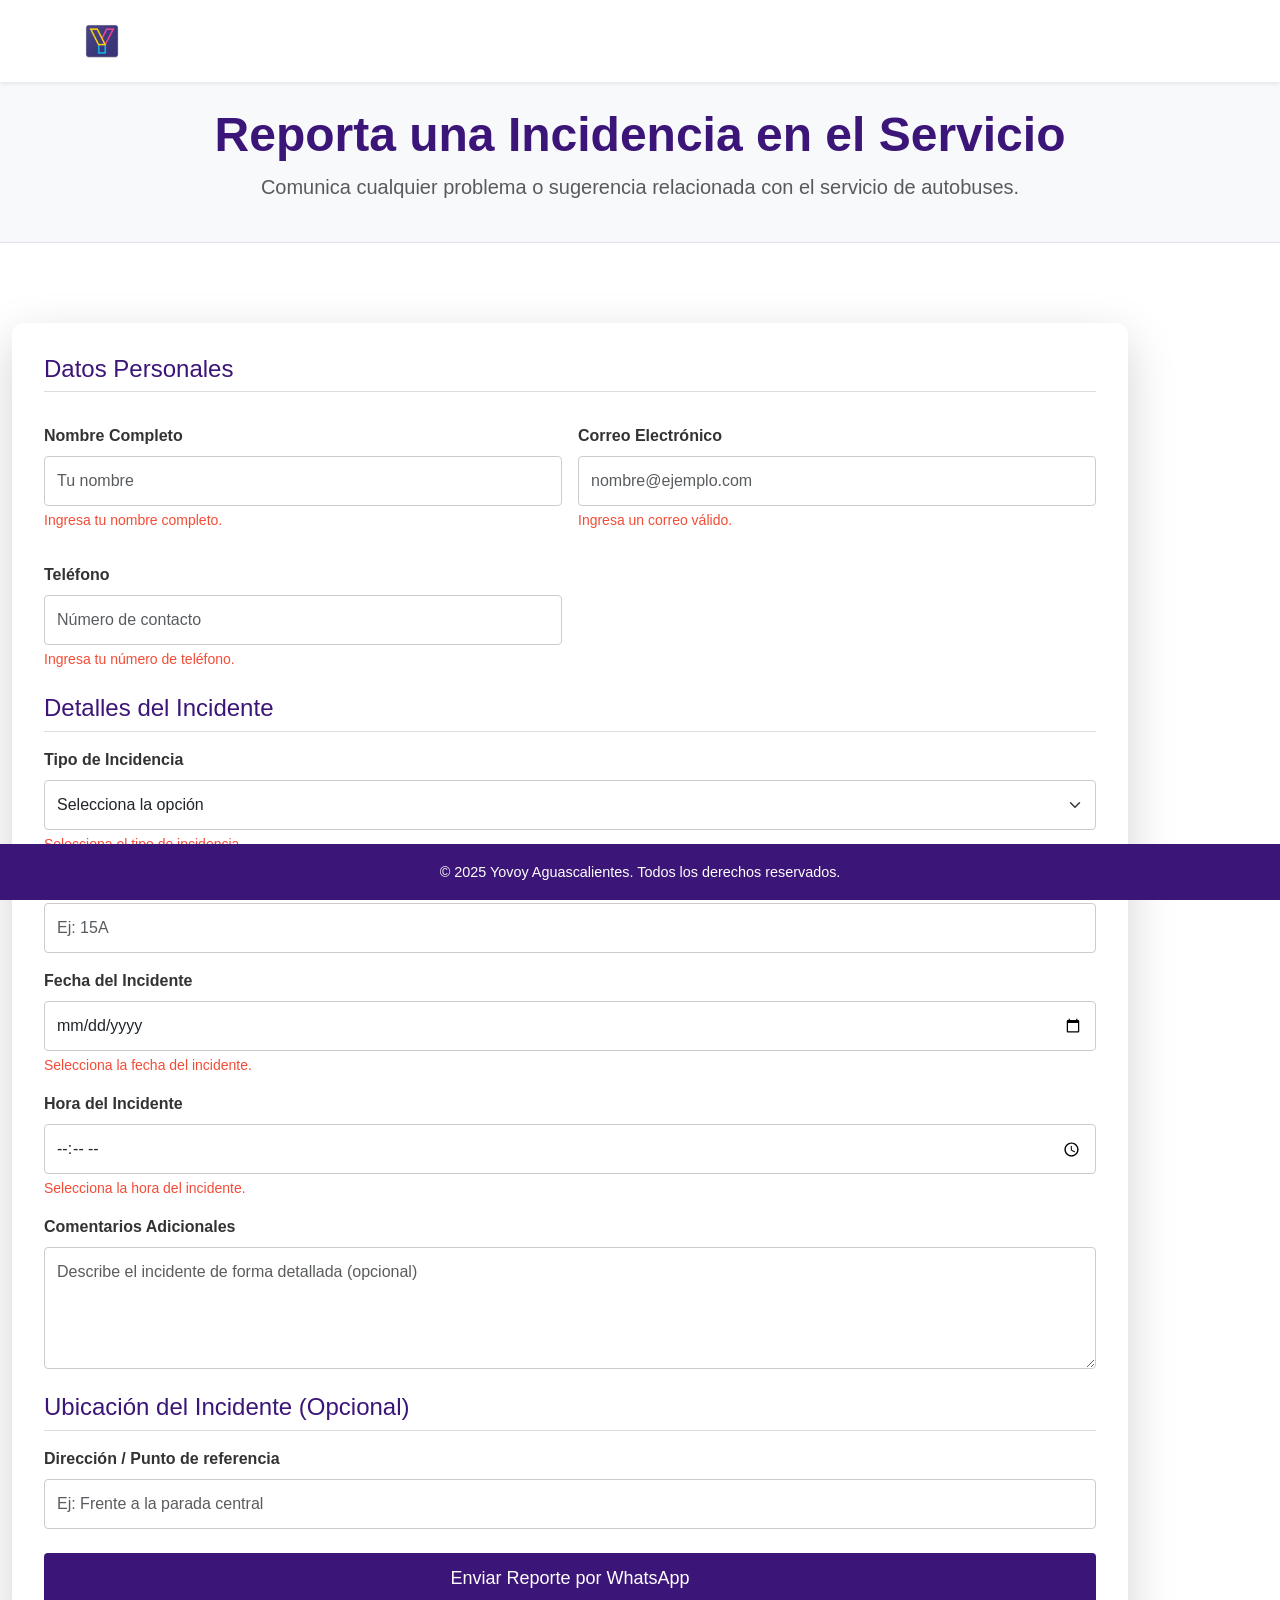
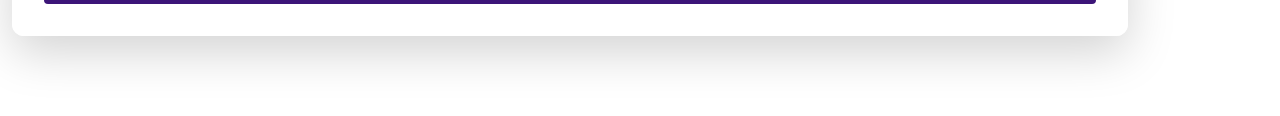
<file: report.html>
<!DOCTYPE html>
<html lang="es">

<head>
    <meta charset="UTF-8">
    <title>Reporte de Incidencias | Yovoy Aguascalientes</title>
    <meta name="viewport" content="width=device-width, initial-scale=1.0">
    <!-- Bootstrap 5 CSS -->
    <link href="https://cdn.jsdelivr.net/npm/bootstrap@5.3.0/dist/css/bootstrap.min.css" rel="stylesheet">
    <!-- Animate.css -->
    <link rel="stylesheet" href="https://cdn.jsdelivr.net/npm/animate.css@4.1.1/animate.min.css">
    <!-- Estilos personalizados para Reportes -->
    <link rel="stylesheet" href="report.css">
</head>

<body class="bg-body">

    <!-- Navbar -->
    <nav class="navbar navbar-expand-lg navbar-dark bg-yovoy shadow-sm">
        <div class="container">
            <a class="navbar-brand d-flex align-items-center" href="index.html">
                <img src="assets/logo_yovoy.png" alt="Logo Yovoy" class="logo-navbar">
                <span class="ms-2">Yovoy Aguascalientes</span>
            </a>
        </div>
    </nav>

    <!-- Header del Reporte -->
    <header class="py-4 bg-light border-bottom">
        <div class="container">
            <h1 class="text-yovoy display-5 fw-bold text-center animate__animated animate__fadeInDown">
                Reporta una Incidencia en el Servicio
            </h1>
            <p class="lead text-center text-muted animate__animated animate__fadeInUp">
                Comunica cualquier problema o sugerencia relacionada con el servicio de autobuses.
            </p>
        </div>
    </header>

    <!-- Contenedor del Formulario de Reporte -->
    <main class="container my-5">
        <div class="card shadow-lg animate__animated animate__fadeIn">
            <div class="card-body">
                <form id="reportForm" novalidate>
                    <!-- Sección de Información del Usuario -->
                    <section class="mb-4">
                        <h4 class="mb-3 text-yovoy">Datos Personales</h4>
                        <div class="row g-3">
                            <div class="col-md-6">
                                <label for="fullName" class="form-label">Nombre Completo</label>
                                <input type="text" class="form-control" id="fullName" placeholder="Tu nombre" required>
                                <div class="invalid-feedback">
                                    Ingresa tu nombre completo.
                                </div>
                            </div>
                            <div class="col-md-6">
                                <label for="email" class="form-label">Correo Electrónico</label>
                                <input type="email" class="form-control" id="email" placeholder="nombre@ejemplo.com" required>
                                <div class="invalid-feedback">
                                    Ingresa un correo válido.
                                </div>
                            </div>
                        </div>
                        <div class="row g-3 mt-2">
                            <div class="col-md-6">
                                <label for="phone" class="form-label">Teléfono</label>
                                <input type="tel" class="form-control" id="phone" placeholder="Número de contacto" required>
                                <div class="invalid-feedback">
                                    Ingresa tu número de teléfono.
                                </div>
                            </div>
                        </div>
                    </section>

                    <!-- Sección de Datos del Incidente -->
                    <section class="mb-4">
                        <h4 class="mb-3 text-yovoy">Detalles del Incidente</h4>
                        <div class="mb-3">
                            <label for="incidentType" class="form-label">Tipo de Incidencia</label>
                            <select id="incidentType" class="form-select" required>
                <option value="" disabled selected>Selecciona la opción</option>
                <option value="Retraso">Retraso en el servicio</option>
                <option value="Avería">Avería en el autobús</option>
                <option value="Higiene">Falta de higiene</option>
                <option value="Conductor">Conducta del conductor</option>
                <option value="Capacidad">Problemas de aforo</option>
                <option value="Otro">Otro</option>
              </select>
                            <div class="invalid-feedback">
                                Selecciona el tipo de incidencia.
                            </div>
                        </div>
                        <div class="mb-3">
                            <label for="busNumber" class="form-label">Número de Autobús (si aplica)</label>
                            <input type="text" class="form-control" id="busNumber" placeholder="Ej: 15A">
                        </div>
                        <div class="mb-3">
                            <label for="incidentDate" class="form-label">Fecha del Incidente</label>
                            <input type="date" class="form-control" id="incidentDate" required>
                            <div class="invalid-feedback">
                                Selecciona la fecha del incidente.
                            </div>
                        </div>
                        <div class="mb-3">
                            <label for="incidentTime" class="form-label">Hora del Incidente</label>
                            <input type="time" class="form-control" id="incidentTime" required>
                            <div class="invalid-feedback">
                                Selecciona la hora del incidente.
                            </div>
                        </div>
                        <div class="mb-3">
                            <label for="incidentMessage" class="form-label">Comentarios Adicionales</label>
                            <textarea class="form-control" id="incidentMessage" rows="4" placeholder="Describe el incidente de forma detallada (opcional)"></textarea>
                        </div>
                    </section>

                    <!-- Sección de Ubicación (opcional) -->
                    <section class="mb-4">
                        <h4 class="mb-3 text-yovoy">Ubicación del Incidente (Opcional)</h4>
                        <div class="mb-3">
                            <label for="location" class="form-label">Dirección / Punto de referencia</label>
                            <input type="text" class="form-control" id="location" placeholder="Ej: Frente a la parada central">
                        </div>
                    </section>

                    <!-- Botón de Envío -->
                    <div class="d-grid">
                        <button type="submit" class="btn btn-yovoy btn-lg animate__animated animate__pulse">
              Enviar Reporte por WhatsApp
            </button>
                    </div>
                </form>
            </div>
        </div>
    </main>

    <!-- Footer -->
    <footer class="footer bg-yovoy text-white text-center p-3">
        <small>&copy; 2025 Yovoy Aguascalientes. Todos los derechos reservados.</small>
    </footer>

    <!-- Bootstrap JS Bundle -->
    <script src="https://cdn.jsdelivr.net/npm/bootstrap@5.3.0/dist/js/bootstrap.bundle.min.js"></script>
    <!-- Script para funcionamiento del formulario -->
    <script src="report.js"></script>
</body>

</html>
</file>
<file: report.css>
/* report.css */


/* =============================== */


/* ===== Variables y Reseteos ===== */


/* =============================== */

:root {
    --yovoy-main: #3C1578;
    --yovoy-secondary: #00B2A9;
    --yovoy-yellow: #F7C500;
    --yovoy-orange: #F34C36;
    --yovoy-gray: #f8f9fa;
    --text-color: #333;
    --font-primary: 'Helvetica Neue', Arial, sans-serif;
}

* {
    margin: 0;
    padding: 0;
    box-sizing: border-box;
}

body {
    font-family: var(--font-primary);
    color: var(--text-color);
    background-color: var(--yovoy-gray);
}


/* =============================== */


/* ========= Navbar y Footer ===== */


/* =============================== */

.navbar {
    padding: 1rem 0;
}

.logo-navbar {
    height: 40px;
    width: auto;
    object-fit: contain;
}

.navbar-brand span {
    font-size: 1.5rem;
    font-weight: bold;
}

.footer {
    background-color: var(--yovoy-main);
    padding: 0.75rem 0;
    position: fixed;
    bottom: 0;
    width: 100%;
}

.footer small {
    color: #fff;
    font-size: 0.9rem;
}


/* =============================== */


/* ========= Encabezado ========= */


/* =============================== */

header {
    background: #fff;
    padding: 2rem 0;
    border-bottom: 2px solid var(--yovoy-main);
}

header h1 {
    font-size: 2.5rem;
    color: var(--yovoy-main);
}

header p {
    font-size: 1.125rem;
    color: var(--text-color);
}


/* =============================== */


/* ====== Contenedor del Form ===== */


/* =============================== */

main {
    padding: 2rem 0;
}

.card {
    border: none;
    border-radius: 12px;
    overflow: hidden;
}

.card-body {
    padding: 2rem;
    background: #fff;
}

section h4 {
    font-size: 1.5rem;
    color: var(--yovoy-main);
    border-bottom: 1px solid #ddd;
    padding-bottom: 0.5rem;
    margin-bottom: 1rem;
}


/* =============================== */


/* ========= Formularios ========= */


/* =============================== */

.form-label {
    font-weight: bold;
    margin-bottom: 0.5rem;
}

input.form-control,
select.form-select,
textarea.form-control {
    border: 1px solid #ccc;
    border-radius: 4px;
    padding: 0.75rem;
    font-size: 1rem;
    transition: border-color 0.3s ease;
}

input.form-control:focus,
select.form-select:focus,
textarea.form-control:focus {
    border-color: var(--yovoy-main);
    outline: none;
}

.invalid-feedback {
    font-size: 0.875rem;
    color: var(--yovoy-orange);
    display: none;
}

input:invalid~.invalid-feedback,
select:invalid~.invalid-feedback,
textarea:invalid~.invalid-feedback {
    display: block;
}


/* =============================== */


/* ===== Botones y Estados ======= */


/* =============================== */

.btn-yovoy {
    background-color: var(--yovoy-main);
    color: #fff;
    border: none;
    padding: 0.75rem;
    font-size: 1.125rem;
    border-radius: 4px;
    transition: transform 0.3s ease, box-shadow 0.3s ease;
}

.btn-yovoy:hover {
    transform: translateY(-3px);
    box-shadow: 0 5px 15px rgba(0, 0, 0, 0.2);
}


/* =============================== */


/* ========= Animaciones ========= */


/* =============================== */

@keyframes successHighlight {
    0% {
        background-color: transparent;
    }
    50% {
        background-color: rgba(60, 21, 120, 0.2);
    }
    100% {
        background-color: transparent;
    }
}

.report-success {
    animation: successHighlight 1.5s ease-in-out;
}


/* =============================== */


/* ======== Estructura Grid ====== */


/* =============================== */

.row {
    display: flex;
    flex-wrap: wrap;
    margin: -0.5rem;
}

.col-md-6 {
    flex: 0 0 50%;
    max-width: 50%;
    padding: 0.5rem;
}

@media (max-width: 768px) {
    .col-md-6 {
        flex: 0 0 100%;
        max-width: 100%;
    }
}


/* =============================== */


/* ====== Espaciados y Utilidades ====== */


/* =============================== */

.mb-3 {
    margin-bottom: 1rem !important;
}

.mb-4 {
    margin-bottom: 1.5rem !important;
}

.mt-2 {
    margin-top: 0.5rem !important;
}

.mt-4 {
    margin-top: 1.5rem !important;
}

.my-5 {
    margin: 3rem 0 !important;
}

.p-3 {
    padding: 1rem !important;
}

.p-2 {
    padding: 0.5rem !important;
}


/* =============================== */


/* ===== Estilos de Secciones ===== */


/* =============================== */

section {
    margin-bottom: 2rem;
}


/* =============================== */


/* ========= Estilos Extras ====== */


/* =============================== */

input[type="date"],
input[type="time"] {
    background: #fff;
}

textarea {
    resize: vertical;
}


/* Animación de entrada para secciones */

section {
    opacity: 0;
    transform: translateY(20px);
    animation: fadeInUp 0.8s forwards;
    animation-delay: 0.3s;
}

@keyframes fadeInUp {
    to {
        opacity: 1;
        transform: translateY(0);
    }
}


/* =============================== */


/* ===== Estilos para Labels y Help ===== */


/* =============================== */

label {
    margin-bottom: 0.25rem;
    color: var(--text-color);
}

small {
    color: #666;
}


/* =============================== */


/* ===== Estilos para Inputs y Selects ===== */


/* =============================== */

input.form-control:hover,
select.form-select:hover,
textarea.form-control:hover {
    border-color: var(--yovoy-secondary);
}


/* =============================== */


/* ========= Otras Utilidades ====== */


/* =============================== */

.text-yovoy {
    color: var(--yovoy-main);
}

.text-muted {
    color: #777;
}

.fw-bold {
    font-weight: 700;
}


/* =============================== */


/* ========= Footer Responsivo ====== */


/* =============================== */

@media (max-width: 576px) {
    header h1 {
        font-size: 2rem;
    }
    .navbar-brand span {
        font-size: 1.2rem;
    }
}


/* =============================== */


/* ============ Más de 200 líneas ============ */


/* =============================== */

.section-divider {
    margin: 2rem 0;
    border-top: 1px solid #ddd;
}

.info-text {
    font-size: 0.95rem;
    color: #555;
    margin-bottom: 1rem;
}

.shadow-custom {
    box-shadow: 0 4px 8px rgba(0, 0, 0, 0.1);
}

.rounded-custom {
    border-radius: 8px;
}

.padding-custom {
    padding: 1.5rem;
}

.margin-custom {
    margin: 1.5rem 0;
}


/* Fin de los estilos extras para extender el archivo */
</file>
